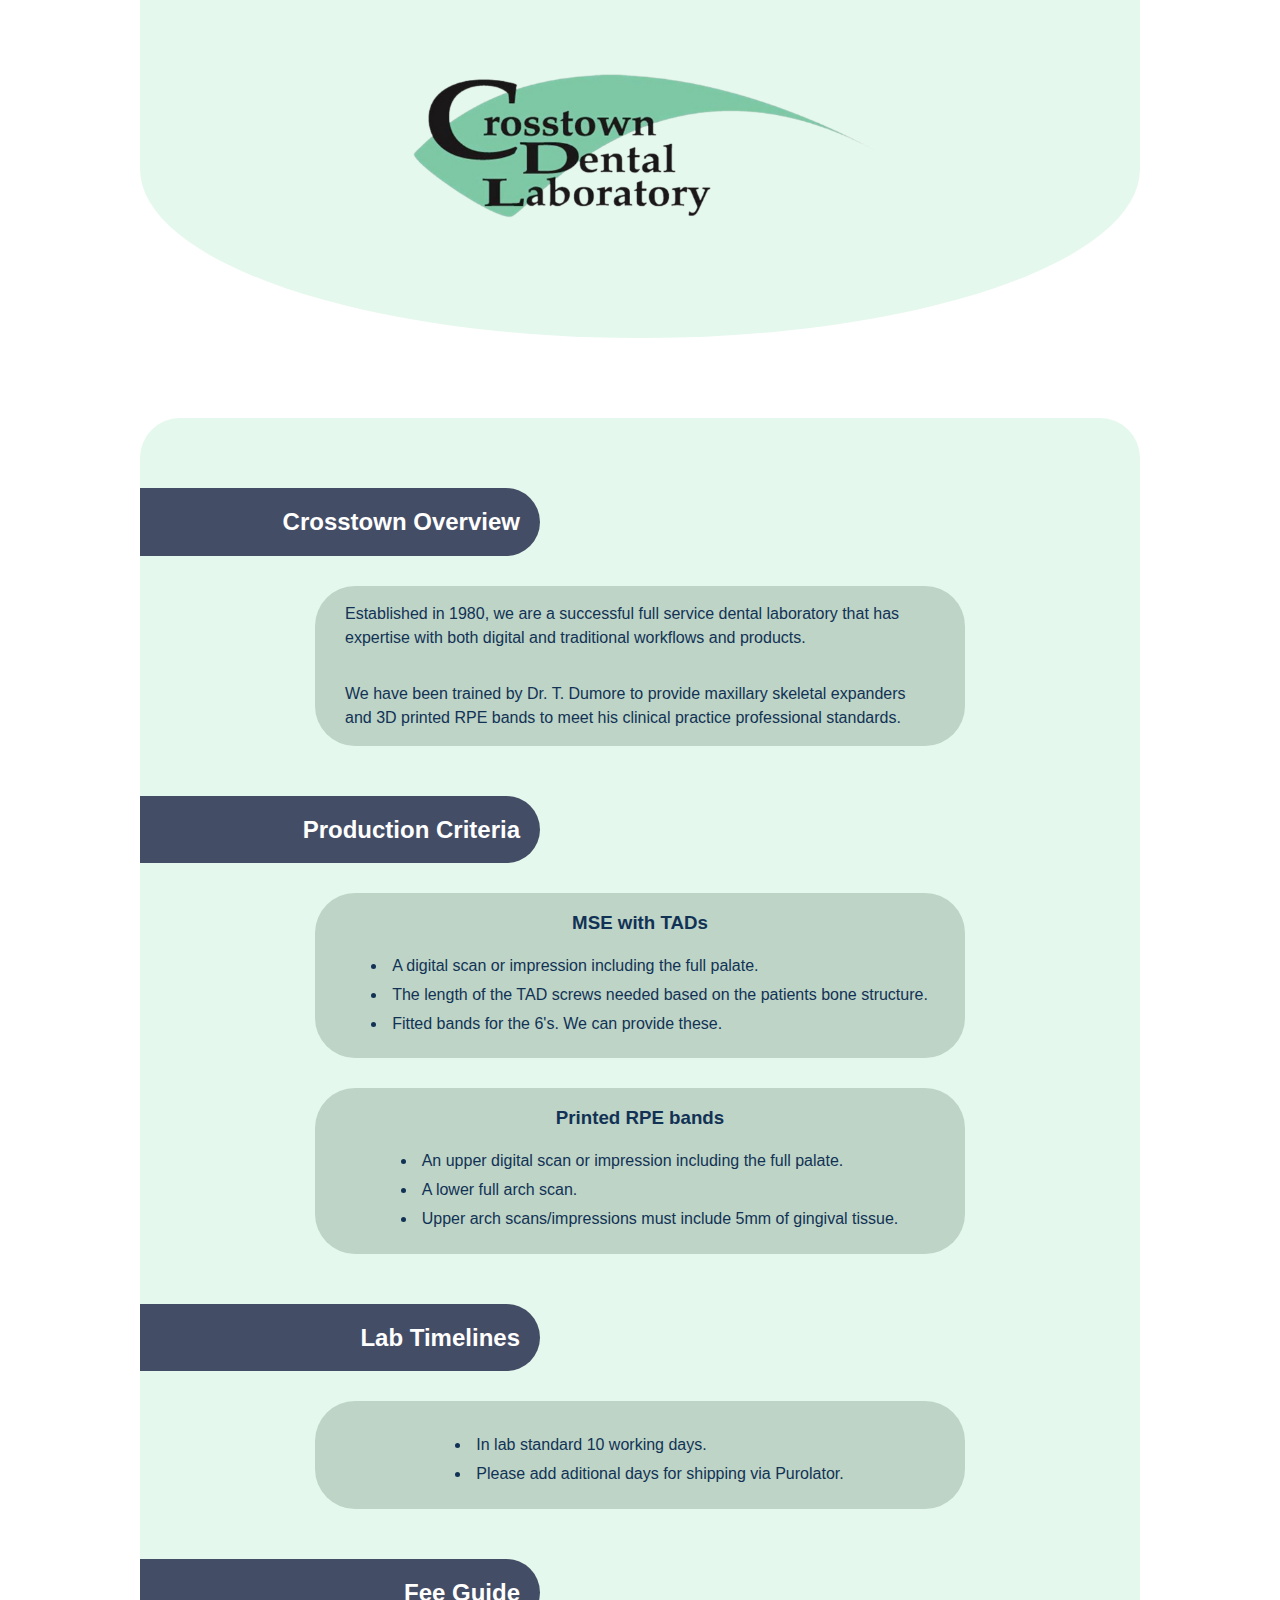
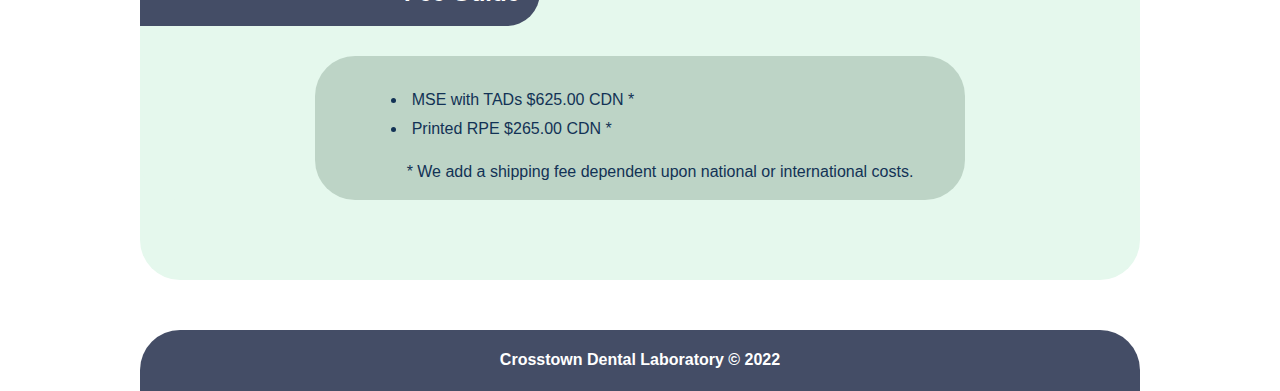
<file: CORUS.html>
<!DOCTYPE html>
<html lang="en">
  <head>
    <meta charset="UTF-8" />
    <meta http-equiv="X-UA-Compatible" content="IE=edge" />
    <meta name="viewport" content="width=device-width, initial-scale=1.0" />
    <link rel="stylesheet" href="styles.css" />
    <title>CORUS</title>
  </head>
  <body>
    <div class="wrapper">
      <header class="top corusLogo">
        <img
          class="logo"
          src="./Crosstown transparent logo .png"
          alt="Crosstown Logo"
          class="crossLogo"
        />
      </header>
      <section class="content">
        <section class="overview">
          <div class="smallTitle">
            <h2>Crosstown Overview</h2>
          </div>
          <section class="products">
            <div class="copy">
              <p>
                Established in 1980, we are a successful full service dental
                laboratory that has expertise with both digital and traditional
                workflows and products.
              </p>
              <p>
                We have been trained by Dr. T. Dumore to provide maxillary
                skeletal expanders and 3D printed RPE bands to meet his clinical
                practice professional standards.
              </p>
            </div>
          </section>
        </section>
        <div class="smallTitle">
          <h2>Production Criteria</h2>
        </div>
        <section class="products">
          <div class="copy">
            <h3>MSE with TADs</h3>
            <ul>
              <li>A digital scan or impression including the full palate.</li>
              <li>
                The length of the TAD screws needed based on the patients bone
                structure.
              </li>
              <li>Fitted bands for the 6's. We can provide these.</li>
            </ul>
          </div>
          <div class="copy">
            <h3>Printed RPE bands</h3>
            <ul>
              <li>
                An upper digital scan or impression including the full palate.
              </li>
              <li>A lower full arch scan.</li>
              <li>
                Upper arch scans/impressions must include 5mm of gingival
                tissue.
              </li>
            </ul>
          </div>
        </section>
        <section class="timelines">
          <div class="smallTitle">
            <h2>Lab Timelines</h2>
          </div>
          <section class="products">
            <div class="copy">
              <ul>
                <li>In lab standard 10 working days.</li>
                <li>Please add aditional days for shipping via Purolator.</li>
              </ul>
            </div>
          </section>
        </section>
        <section class="fees">
          <div class="smallTitle">
            <h2>Fee Guide</h2>
          </div>
          <section class="products">
            <div class="copy">
              <ul>
                <li>MSE with TADs $625.00 CDN *</li>
                <li>Printed RPE $265.00 CDN *</li>
                <p>
                  * We add a shipping fee dependent upon national or
                  international costs.
                </p>
              </ul>
            </div>
          </section>
        </section>
      </section>
      <footer class="foot">
        <h4>Crosstown Dental Laboratory &copy; 2022</h4>
      </footer>
    </div>
  </body>
</html>
</file>
<file: styles.css>
html {
  line-height: 1.15;
  -ms-text-size-adjust: 100%;
  -webkit-text-size-adjust: 100%;
}
body {
  margin: 0;
}
article,
aside,
footer,
header,
nav,
section {
  display: block;
}
h1 {
  font-size: 2em;
  margin: 0.67em 0;
}
figcaption,
figure,
main {
  display: block;
}
figure {
  margin: 1em 40px;
}
hr {
  box-sizing: content-box;
  height: 0;
  overflow: visible;
}
pre {
  font-family: monospace, monospace;
  font-size: 1em;
}
a {
  background-color: transparent;
  -webkit-text-decoration-skip: objects;
}
abbr[title] {
  border-bottom: none;
  text-decoration: underline;
  text-decoration: underline dotted;
}
b,
strong {
  font-weight: inherit;
}
b,
strong {
  font-weight: bolder;
}
code,
kbd,
samp {
  font-family: monospace, monospace;
  font-size: 1em;
}
dfn {
  font-style: italic;
}
mark {
  background-color: #ff0;
  color: #000;
}
small {
  font-size: 80%;
}
sub,
sup {
  font-size: 75%;
  line-height: 0;
  position: relative;
  vertical-align: baseline;
}
sub {
  bottom: -0.25em;
}
sup {
  top: -0.5em;
}
audio,
video {
  display: inline-block;
}
audio:not([controls]) {
  display: none;
  height: 0;
}
img {
  border-style: none;
}
svg:not(:root) {
  overflow: hidden;
}
button,
input,
optgroup,
select,
textarea {
  font-family: sans-serif;
  font-size: 100%;
  line-height: 1.15;
  margin: 0;
}
button,
input {
  overflow: visible;
}
button,
select {
  text-transform: none;
}
button,
html [type="button"],
[type="reset"],
[type="submit"] {
  -webkit-appearance: button;
}
button::-moz-focus-inner,
[type="button"]::-moz-focus-inner,
[type="reset"]::-moz-focus-inner,
[type="submit"]::-moz-focus-inner {
  border-style: none;
  padding: 0;
}
button:-moz-focusring,
[type="button"]:-moz-focusring,
[type="reset"]:-moz-focusring,
[type="submit"]:-moz-focusring {
  outline: 1px dotted ButtonText;
}
fieldset {
  padding: 0.35em 0.75em 0.625em;
}
legend {
  box-sizing: border-box;
  color: inherit;
  display: table;
  max-width: 100%;
  padding: 0;
  white-space: normal;
}
progress {
  display: inline-block;
  vertical-align: baseline;
}
textarea {
  overflow: auto;
}
[type="checkbox"],
[type="radio"] {
  box-sizing: border-box;
  padding: 0;
}
[type="number"]::-webkit-inner-spin-button,
[type="number"]::-webkit-outer-spin-button {
  height: auto;
}
[type="search"] {
  -webkit-appearance: textfield;
  outline-offset: -2px;
}
[type="search"]::-webkit-search-cancel-button,
[type="search"]::-webkit-search-decoration {
  -webkit-appearance: none;
}
::-webkit-file-upload-button {
  -webkit-appearance: button;
  font: inherit;
}
details,
menu {
  display: block;
}
summary {
  display: list-item;
}
canvas {
  display: inline-block;
}
template {
  display: none;
}
[hidden] {
  display: none;
}

.clearfix:after {
  visibility: hidden;
  display: block;
  font-size: 0;
  content: "";
  clear: both;
  height: 0;
}

html {
  -moz-box-sizing: border-box;
  -webkit-box-sizing: border-box;
  box-sizing: border-box;
  font-family: Arial, Helvetica, sans-serif;
}

*,
*:before,
*:after {
  box-sizing: inherit;
}

.sr-only {
  position: absolute;
  width: 1px;
  height: 1px;
  margin: -1px;
  border: 0;
  padding: 0;
  white-space: nowrap;
  clip-path: inset(100%);
  clip: rect(0 0 0 0);
  overflow: hidden;
}

.wrapper {
  max-width: 1000px;
  width: 90vw;
  margin: 0 auto;
}

p {
  line-height: 1.5;
}

img {
  object-fit: cover;
}

header {
  background-color: #e5f8ed;
  padding: 20px 20px 80px 20px;
  border-radius: 0% 0% 50% 50%;
  margin-bottom: 80px;
}

.title {
  display: flex;
  justify-content: space-around;
  align-items: center;
  margin: 0 30px 30px 30px;
}

.title h1 {
  width: 55%;
  font-size: 2.5rem;
  color: #1c1e1d;
}

.top {
  display: flex;
  flex-direction: column;
}

.logo {
  width: 30%;
  margin-top: 30px;
}

.clip {
  width: 30%;
  margin: 30px;
}

.products {
  display: flex;
  flex-direction: column;
  background-color: #e5f8ed;
  border-radius: 40px;
  align-items: center;
  margin-bottom: 50px;
}

.smallTitle {
  display: flex;
  justify-content: end;
  width: 40%;
  color: white;
  padding-right: 20px;
  border-radius: 0 35px 35px 0;
  background-color: #444d66;
  margin: 40px 0 0 0;
}

.detail {
  display: flex;
  flex-direction: column;
  align-items: center;
  margin-bottom: 100px;
}

.twoPics {
  display: flex;
  justify-content: center;
}

.twoPics img {
  margin: 20px;
  max-width: 30%;
  border-radius: 40px;
}

.copy {
  display: flex;
  flex-direction: column;
  color: #123255;
  align-items: center;
  background-color: #bdd4c6;
  width: 65%;
  border-radius: 40px;
  font-size: 1rem;
  margin-top: 30px;
}

.copy h2 {
  margin: 20px 0 20px 0;
}

.copy ul {
  margin: 0 5px 20px 5px;
}

.copy li {
  padding: 0 5px 0 5px;
  line-height: 1.8;
}

.pdf {
  display: flex;
  justify-content: center;
  justify-items: center;
  color: #123255;
  background-color: #bdd4c6;
  border-radius: 40px;
  width: 40%;
  margin: 30px 0 50px 0;
  padding: 10px;
}

.pdf h3 {
  padding: 0 10px 0 10px;
}

.foot {
  display: flex;
  justify-content: space-evenly;
  background-color: #444d66;
  color: white;
  border-radius: 40px 40px 0 0;
  padding: 0 10px 0 10px;
}

.foot a {
  color: white;
}

.foot i {
  padding-right: 10px;
}

.phNums {
  display: flex;
}
.phNums h3 {
  padding-right: 10px;
}

.content {
  background-color: #e5f8ed;
  border-radius: 40px;
  margin-bottom: 50px;
  padding: 30px 0 30px 0;
}

.corusLogo {
  align-items: center;
}

.corusLogo img {
  padding-bottom: 2%;
  width: 50%;
}
.overview p {
  font-size: 1rem;
  padding: 0 30px 0 30px;
}

.criteria {
  display: flex;
  flex-direction: column;
}
.criteria h3 {
  padding-left: 20px;
}

.timelines ul {
  padding-top: 30px;
}

.fees ul {
  padding-top: 30px;
  margin-bottom: 0;
}

@media screen and (max-width: 1000px) {
  .clip {
    display: none;
  }
  header {
    border-radius: 0% 0% 40px 40px;
    margin-bottom: 30px;
    padding: 0;
  }
  .top {
    /* justify-content: center; */
    align-items: center;
  }
  .title h1 {
    width: 100%;
    font-size: 2rem;
  }
  .pdf {
    width: 70%;
    margin: 0 0 40px 0;
  }
  footer {
    flex-direction: column;
    align-items: center;
  }
}

@media screen and (max-width: 850px) {
  .logo {
    width: 50%;
  }
  .one {
    margin-bottom: 0;
  }
  .copy {
    font-size: 1.5rem;
    width: 80%;
  }
  .smallTitle {
    width: 50%;
  }
  .twoPics {
    flex-direction: column;
    align-items: center;
  }

  .twoPics img {
    margin: 20px;
    max-width: 80%;
    border-radius: 40px;
  }

  .pdf {
    width: 80%;
  }
}

@media screen and (max-width: 600px) {
  .logo {
    width: 75%;
  }
  .title h1 {
    font-size: 2rem;
  }
  .copy {
    font-size: 1rem;
  }
}
</file>
